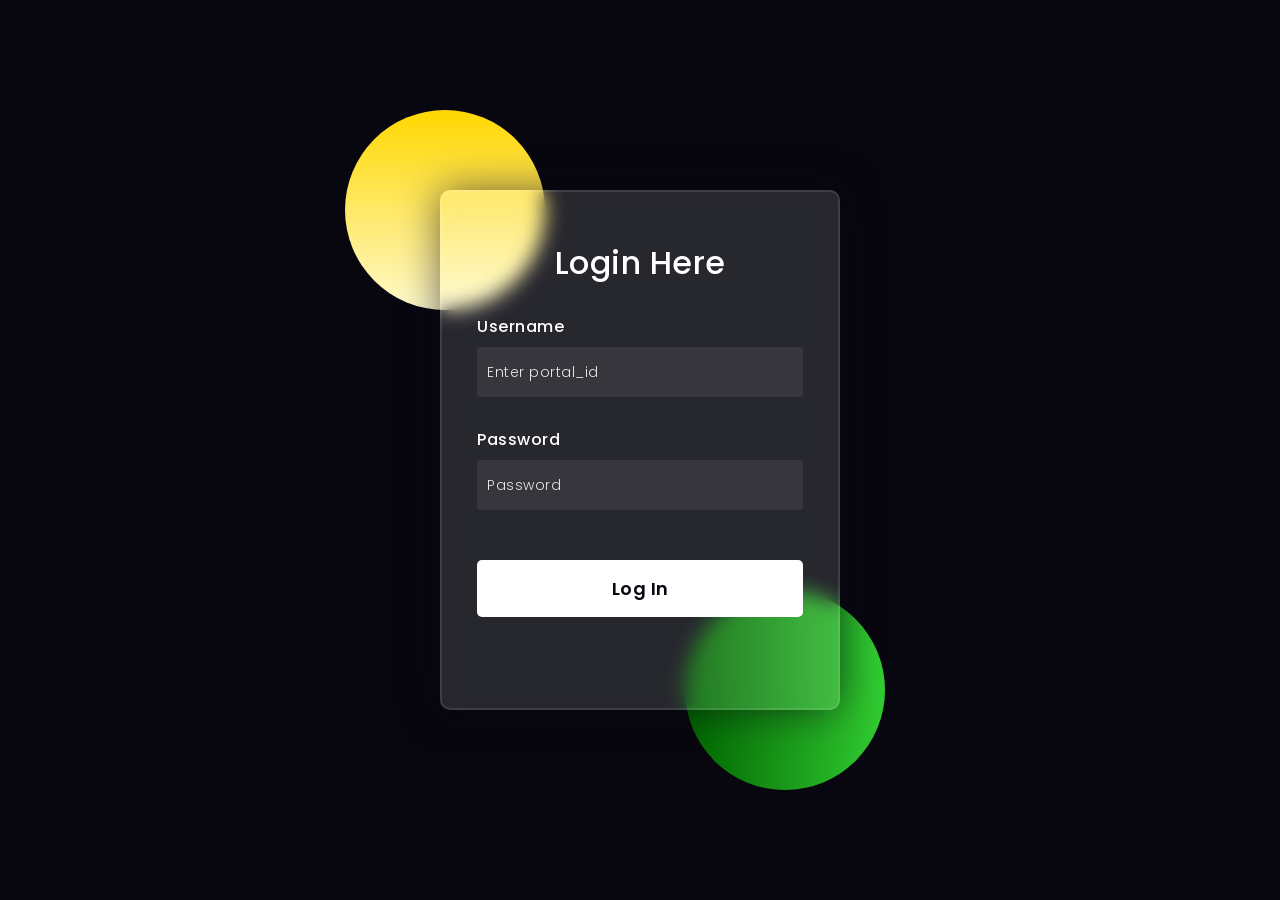
<file: templates/login.html>
<!DOCTYPE html>
<html lang="en">
<head>
  <!-- Design by foolishdeveloper.com -->
    <title>Login Page</title>
 
    <link rel="preconnect" href="https://fonts.gstatic.com">
    <link rel="stylesheet" href="https://cdnjs.cloudflare.com/ajax/libs/font-awesome/5.15.4/css/all.min.css">
    <link href="https://fonts.googleapis.com/css2?family=Poppins:wght@300;500;600&display=swap" rel="stylesheet">
    <!--Stylesheet-->
    <style media="screen">
      *,
*:before,
*:after{
    padding: 0;
    margin: 0;
    box-sizing: border-box;
}
body{
    background-color: #080710;
}
.background{
    width: 430px;
    height: 520px;
    position: absolute;
    transform: translate(-50%,-50%);
    left: 50%;
    top: 50%;
}
.background .shape{
    height: 200px;
    width: 200px;
    position: absolute;
    border-radius: 50%;
}
.shape:first-child{
    background: linear-gradient(
        #FFD700,
        #FFFACD
    );
    left: -80px;
    top: -80px;
}
.shape:last-child{
    background: linear-gradient(
        to right,
        #006400,
        #32CD32
    );
    right: -30px;
    bottom: -80px;
}
form{
    height: 520px;
    width: 400px;
    background-color: rgba(255,255,255,0.13);
    position: absolute;
    transform: translate(-50%,-50%);
    top: 50%;
    left: 50%;
    border-radius: 10px;
    backdrop-filter: blur(10px);
    border: 2px solid rgba(255,255,255,0.1);
    box-shadow: 0 0 40px rgba(8,7,16,0.6);
    padding: 50px 35px;
}
form *{
    font-family: 'Poppins',sans-serif;
    color: #ffffff;
    letter-spacing: 0.5px;
    outline: none;
    border: none;
}
form h3{
    font-size: 32px;
    font-weight: 500;
    line-height: 42px;
    text-align: center;
}

label{
    display: block;
    margin-top: 30px;
    font-size: 16px;
    font-weight: 500;
}
input{
    display: block;
    height: 50px;
    width: 100%;
    background-color: rgba(255,255,255,0.07);
    border-radius: 3px;
    padding: 0 10px;
    margin-top: 8px;
    font-size: 14px;
    font-weight: 300;
}
::placeholder{
    color: #e5e5e5;
}
button{
    margin-top: 50px;
    width: 100%;
    background-color: #ffffff;
    color: #080710;
    padding: 15px 0;
    font-size: 18px;
    font-weight: 600;
    border-radius: 5px;
    cursor: pointer;
}
.social{
  margin-top: 30px;
  display: flex;
}
.social div{
  background: red;
  width: 150px;
  border-radius: 3px;
  padding: 5px 10px 10px 5px;
  background-color: rgba(255,255,255,0.27);
  color: #eaf0fb;
  text-align: center;
}
.social div:hover{
  background-color: rgba(255,255,255,0.47);
}
.social .fb{
  margin-left: 25px;
}
.social i{
  margin-right: 4px;
}

    </style>
</head>
<body>
    <div class="background">
        <div class="shape"></div>
        <div class="shape"></div>
    </div>
    <form method="post" action="/login">
        <h3>Login Here</h3>
        
        
        <label for="portal_id">Username</label>
        <input type="text" placeholder="Enter portal_id" id="portal_id" name="portal_id">

        <label for="password">Password</label>
        <input type="password" placeholder="Password" id="password" name="password">

        <button type="submit">Log In</button>
        <!-- <input type="button" value=""> -->
        <!-- <div class="social">
          <div class="go"><i class="fab fa-google"></i>  Google</div>
          <div class="fb"><i class="fab fa-facebook"></i>  Facebook</div>
        </div> -->
       
    </form>
</body>
</html>
</file>
